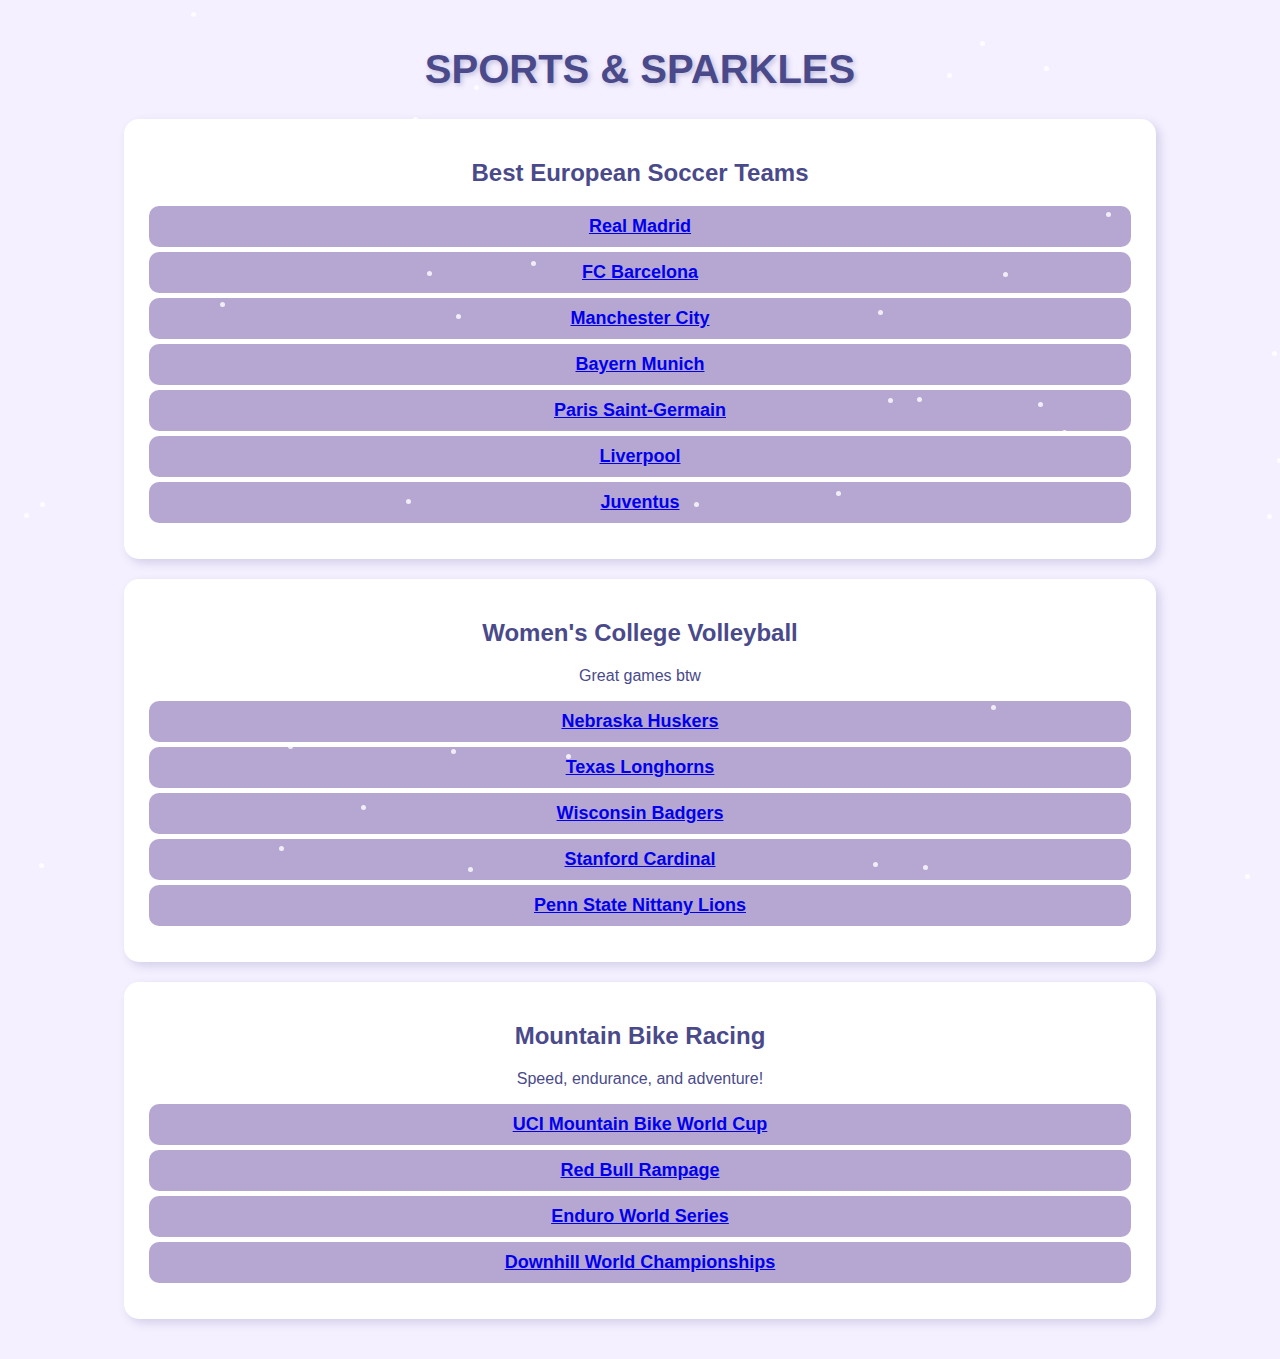
<file: sports.html>
<!DOCTYPE html>
<html lang="en">
<head>
    <meta charset="UTF-8">
    <meta name="viewport" content="width=device-width, initial-scale=1.0">
    <title>I enjoysoccer, women's college volleyball and mountain biking</title>
    <style>
        body {
            font-family: 'Poppins', sans-serif;
            background-color: #f5f0ff;
            text-align: center;
            padding: 20px;
            margin: 0;
            color: #4a4a8a;
            overflow: auto;
            position: relative;
        }
        h1 {
            font-size: 2.5em;
            text-transform: uppercase;
            text-shadow: 2px 2px 5px rgba(74, 74, 138, 0.3);
        }
        section {
            background: white;
            padding: 20px;
            margin: 20px auto;
            border-radius: 15px;
            width: 80%;
            box-shadow: 4px 4px 10px rgba(74, 74, 138, 0.2);
        }
        img {
            width: 80%;
            border-radius: 10px;
            margin-top: 10px;
        }
        ul {
            list-style: none;
            padding: 0;
        }
        li {
            background: #b6a7d2;
            padding: 10px;
            margin: 5px;
            border-radius: 10px;
            font-size: 18px;
            font-weight: bold;
            color: white;
        }
        /* Floating Stars Animation */
        .star {
            position: absolute;
            width: 5px;
            height: 5px;
            background: white;
            border-radius: 50%;
            opacity: 0.8;
            animation: floatStars linear infinite;
        }
        @keyframes floatStars {
            from {
                transform: translateY(0);
            }
            to {
                transform: translateY(-100vh);
            }
        }
    </style>
</head>
<body>
    <script>
        function createStars() {
            const numStars = 50;
            for (let i = 0; i < numStars; i++) {
                let star = document.createElement("div");
                star.className = "star";
                document.body.appendChild(star);
                star.style.left = Math.random() * window.innerWidth + "px";
                star.style.top = Math.random() * window.innerHeight + "px";
                star.style.animationDuration = (Math.random() * 3 + 2) + "s";
            }
        }
        window.onload = createStars;
    </script>
    <h1>Sports & Sparkles</h1>
    
    <section>
        <h2>Best European Soccer Teams</h2>
        <ul>
            <li><a href="https://www.realmadrid.com" target="_blank">Real Madrid</a></li>
            <li><a href="https://www.fcbarcelona.com" target="_blank">FC Barcelona</a></li>
            <li><a href="https://www.mancity.com" target="_blank">Manchester City</a></li>
            <li><a href="https://fcbayern.com" target="_blank">Bayern Munich</a></li>
            <li><a href="https://en.psg.fr" target="_blank">Paris Saint-Germain</a></li>
            <li><a href="https://www.liverpoolfc.com" target="_blank">Liverpool</a></li>
            <li><a href="https://www.juventus.com" target="_blank">Juventus</a></li>
        </ul>
    </section>
    

    <section>
        <h2>Women's College Volleyball</h2>
        <p>Great games btw</p>
        <ul>
            <li><a href="https://huskers.com/sports/womens-volleyball" target="_blank">Nebraska Huskers</a></li>
            <li><a href="https://texassports.com/sports/womens-volleyball" target="_blank">Texas Longhorns</a></li>
            <li><a href="https://uwbadgers.com/sports/womens-volleyball" target="_blank">Wisconsin Badgers</a></li>
            <li><a href="https://gostanford.com/sports/womens-volleyball" target="_blank">Stanford Cardinal</a></li>
            <li><a href="https://gopsusports.com/sports/womens-volleyball" target="_blank">Penn State Nittany Lions</a></li>
        </ul>
    </section>
    
    <section>
        <h2>Mountain Bike Racing</h2>
        <p>Speed, endurance, and adventure!</p>
        <ul>
            <li><a href="https://www.uci.org/mountain-bike/" target="_blank">UCI Mountain Bike World Cup</a></li>
            <li><a href="https://www.redbull.com/int-en/events/rampage" target="_blank">Red Bull Rampage</a></li>
            <li><a href="https://www.enduroworldseries.com/" target="_blank">Enduro World Series</a></li>
            <li><a href="https://www.uci.org/mountain-bike/" target="_blank">Downhill World Championships</a></li>
        </ul>
    </section>
</body>
</html>
</file>
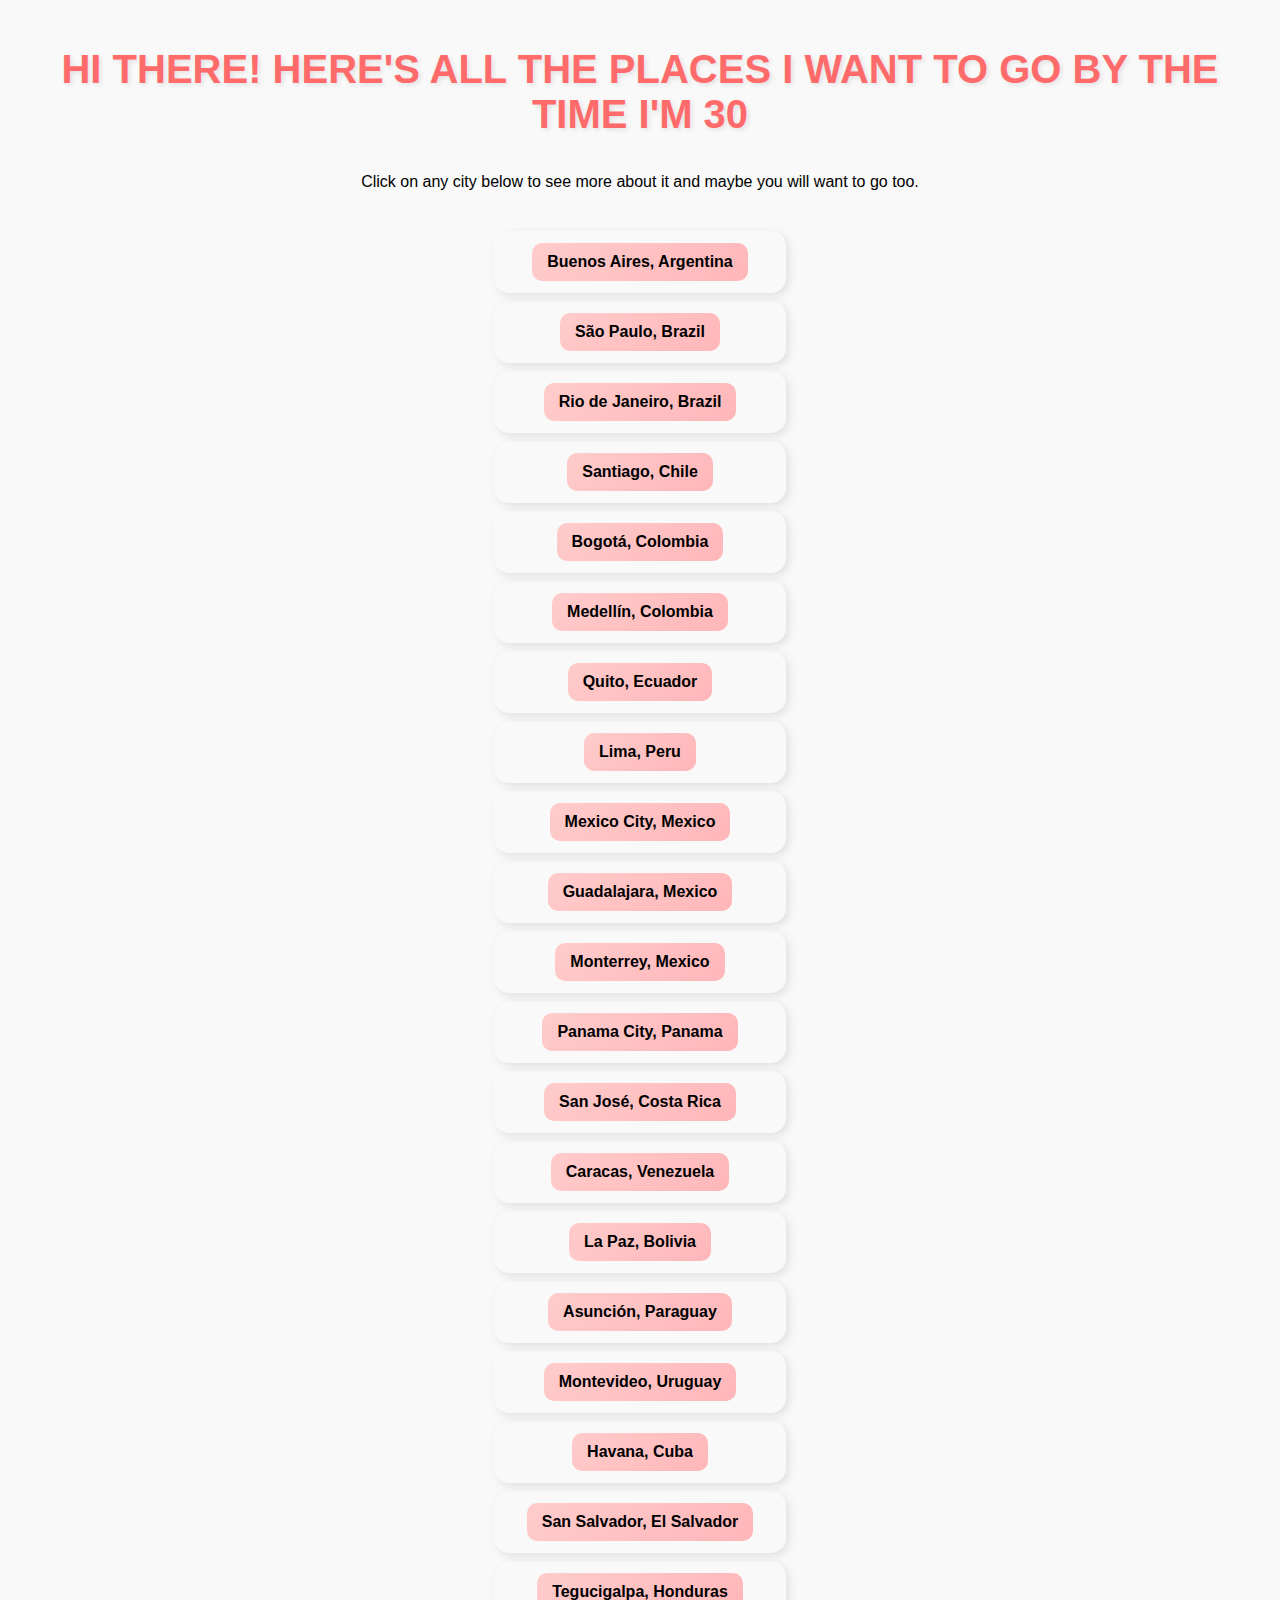
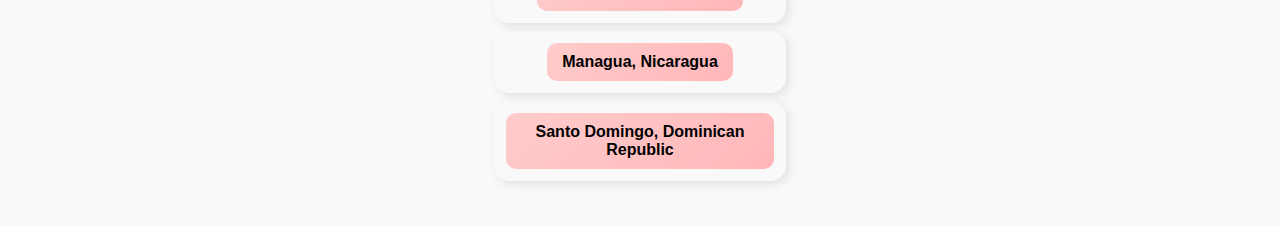
<file: travel.html>
<!DOCTYPE html>
<html lang="en">
<head>
    <meta charset="UTF-8">
    <meta name="viewport" content="width=device-width, initial-scale=1.0">
    <title>My Travel Goals</title>
    <style>
        body {
            font-family: 'Poppins', sans-serif;
            background-color: #f9f9f9;
            text-align: center;
            padding: 20px;
            margin: 0;
            display: flex;
            flex-direction: column;
            align-items: center;
            justify-content: center;
            min-height: 100vh;
        }
        h1 {
            color: #ff6b6b;
            font-size: 2.5em;
            text-transform: uppercase;
            margin-bottom: 20px;
            text-shadow: 2px 2px 5px rgba(0, 0, 0, 0.1);
        }
        ul {
            list-style: none;
            padding: 0;
            max-width: 600px;
        }
        li {
            margin: 8px auto;
            padding: 12px;
            width: 80%;
            border-radius: 15px;
            font-size: 18px;
            font-weight: bold;
            color: #333;
            box-shadow: 3px 3px 10px rgba(0, 0, 0, 0.1);
            transition: transform 0.3s ease-in-out;
        }
        button {
            background: linear-gradient(135deg, #ffcccb, #ffb6b9);
            border: none;
            padding: 10px 15px;
            border-radius: 10px;
            font-size: 16px;
            cursor: pointer;
            font-weight: bold;
            transition: background 0.3s, transform 0.3s;
        }
        button:hover {
            transform: scale(1.05);
            background: linear-gradient(135deg, #ffb6b9, #ff6b6b);
            color: white;
        }
    </style>
</head>
<body>
    <h1>Hi there! Here's all the places I want to go by the time I'm 30</h1>
    <p>Click on any city below to see more about it and maybe you will want to go too. </p>
    <ul>
        <li><button onclick="window.open('https://www.lonelyplanet.com/argentina/buenos-aires')">Buenos Aires, Argentina</button></li>
        <li><button onclick="window.open('https://www.lonelyplanet.com/brazil/sao-paulo')">São Paulo, Brazil</button></li>
        <li><button onclick="window.open('https://www.lonelyplanet.com/brazil/rio-de-janeiro')">Rio de Janeiro, Brazil</button></li>
        <li><button onclick="window.open('https://www.lonelyplanet.com/chile/santiago')">Santiago, Chile</button></li>
        <li><button onclick="window.open('https://www.lonelyplanet.com/colombia/bogota')">Bogotá, Colombia</button></li>
        <li><button onclick="window.open('https://www.lonelyplanet.com/colombia/medellin')">Medellín, Colombia</button></li>
        <li><button onclick="window.open('https://www.lonelyplanet.com/ecuador/quito')">Quito, Ecuador</button></li>
        <li><button onclick="window.open('https://www.lonelyplanet.com/peru/lima')">Lima, Peru</button></li>
        <li><button onclick="window.open('https://www.lonelyplanet.com/mexico/mexico-city')">Mexico City, Mexico</button></li>
        <li><button onclick="window.open('https://www.lonelyplanet.com/mexico/guadalajara')">Guadalajara, Mexico</button></li>
        <li><button onclick="window.open('https://www.lonelyplanet.com/mexico/monterrey')">Monterrey, Mexico</button></li>
        <li><button onclick="window.open('https://www.lonelyplanet.com/panama/panama-city')">Panama City, Panama</button></li>
        <li><button onclick="window.open('https://www.lonelyplanet.com/costa-rica/san-jose')">San José, Costa Rica</button></li>
        <li><button onclick="window.open('https://www.lonelyplanet.com/venezuela/caracas')">Caracas, Venezuela</button></li>
        <li><button onclick="window.open('https://www.lonelyplanet.com/bolivia/la-paz')">La Paz, Bolivia</button></li>
        <li><button onclick="window.open('https://www.lonelyplanet.com/paraguay/asuncion')">Asunción, Paraguay</button></li>
        <li><button onclick="window.open('https://www.lonelyplanet.com/uruguay/montevideo')">Montevideo, Uruguay</button></li>
        <li><button onclick="window.open('https://www.lonelyplanet.com/cuba/havana')">Havana, Cuba</button></li>
        <li><button onclick="window.open('https://www.lonelyplanet.com/el-salvador/san-salvador')">San Salvador, El Salvador</button></li>
        <li><button onclick="window.open('https://www.lonelyplanet.com/honduras/tegucigalpa')">Tegucigalpa, Honduras</button></li>
        <li><button onclick="window.open('https://www.lonelyplanet.com/nicaragua/managua')">Managua, Nicaragua</button></li>
        <li><button onclick="window.open('https://www.lonelyplanet.com/dominican-republic/santo-domingo')">Santo Domingo, Dominican Republic</button></li>
    </ul>
</body>
</html>
</file>
